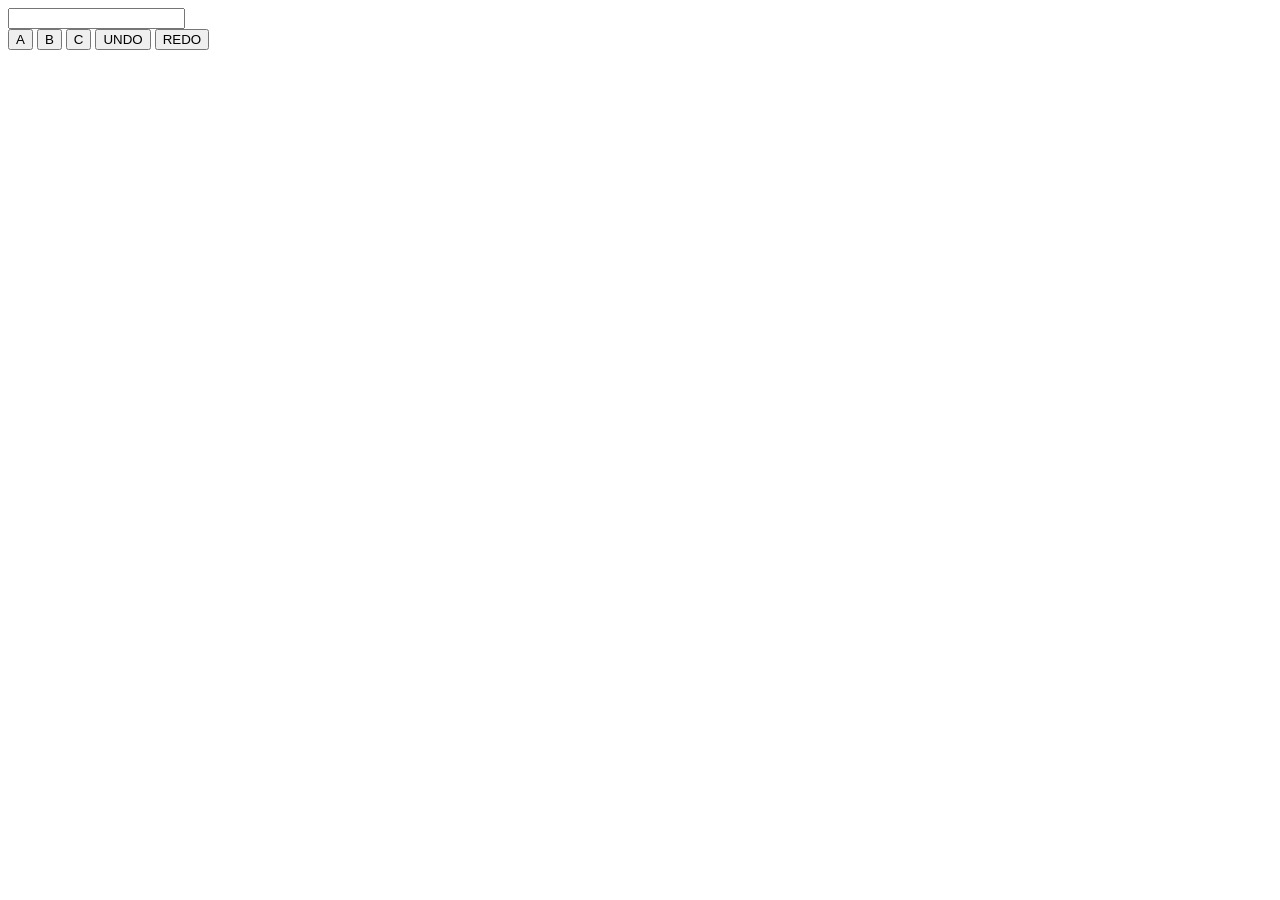
<file: command/index.html>
<html>
    <body>
        <input type="text" id="inputText"/>
        
        <br/>

        <button id="btA">A</button>
        <button id="btB">B</button>
        <button id="btC">C</button>
        <button id="btUndo">UNDO</button>
        <button id="btRedo">REDO</button>

        <script src="js/InsertTextCommand.js"></script> 
        <script src="js/index.js"></script> 
    </body>
</html>
</file>
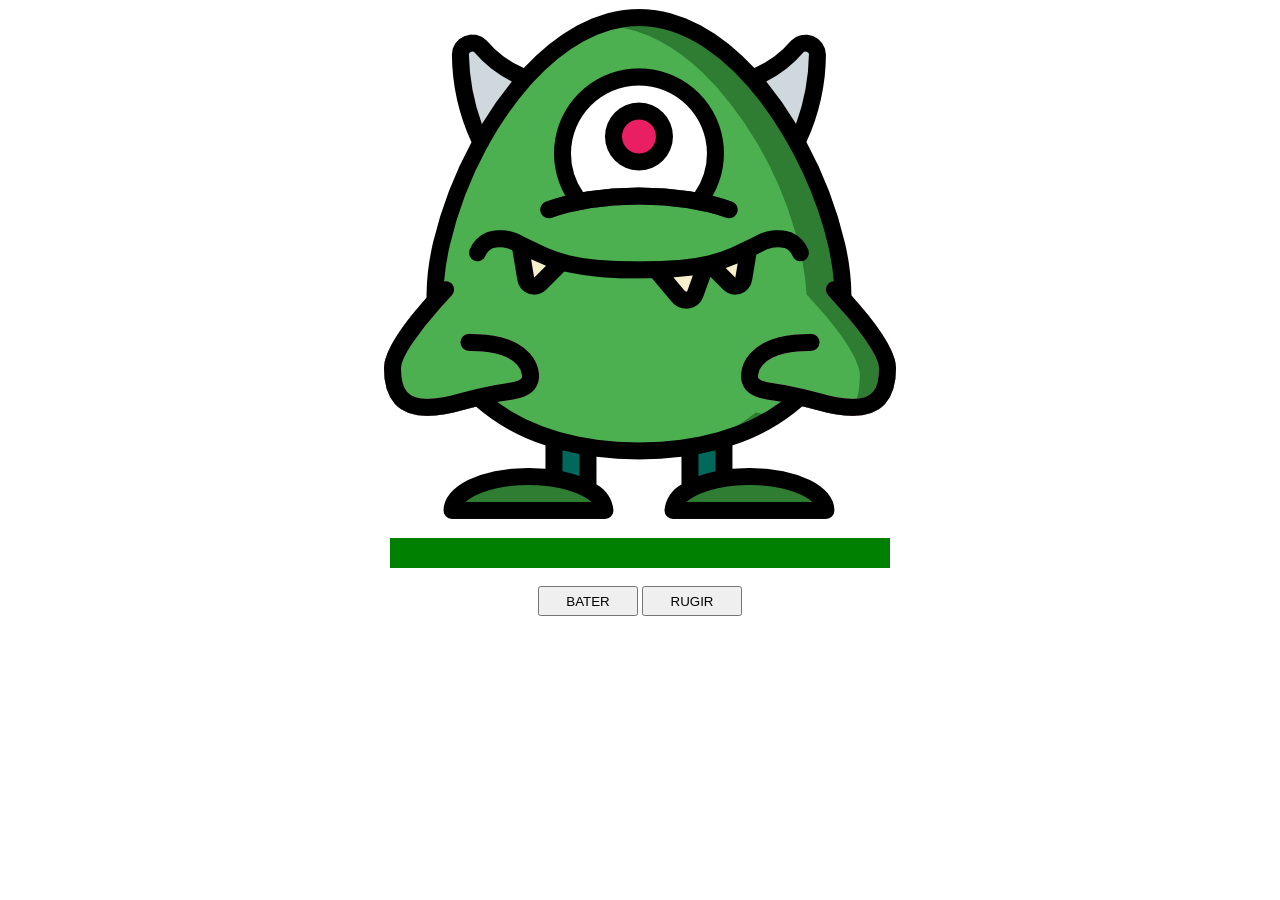
<file: monster/index.html>
<html>
    <header>
        <link rel="stylesheet" href="./css/index.css">
    </header>
    <body>
        <div class="centerContent">
            <img src="./images/monster.png" alt="">
            <br/>
            <br/>
            <div class="lifeBarStyle"></div>
            <br/>
            <button id="hitButton" class="styleButton">BATER</button>
            <button id="roarButton" class="styleButton">RUGIR</button>
        </div>

        <script src="./js/index.js"></script>
    </body>
</html>
</file>
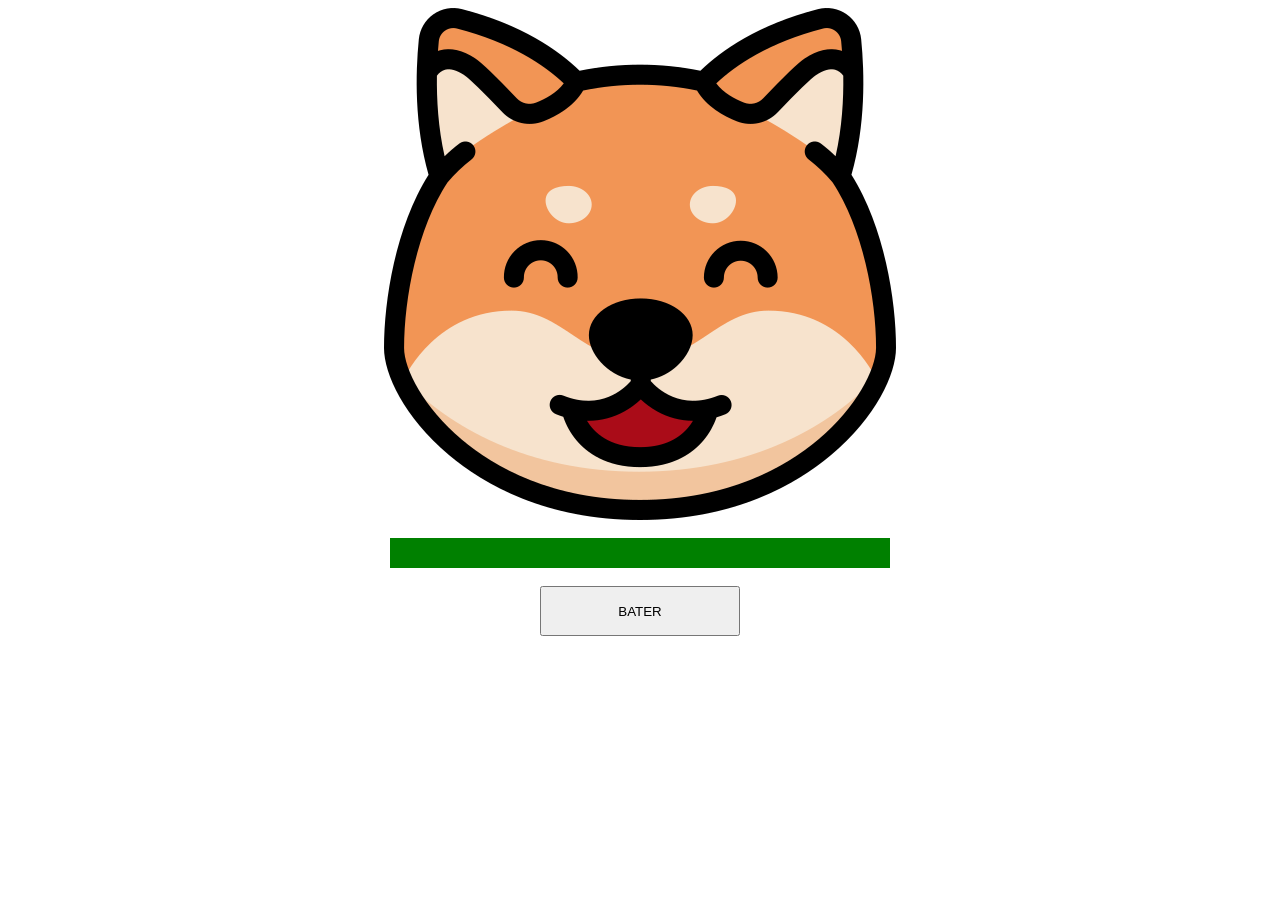
<file: petshop/index.html>
<html>
    <head>
        <link rel="stylesheet" href="./css/index.css">
    </head>
    <body>
        <div class="centerContent">
            <img id="dogFace" src="./images/happy-dog.png" alt="Happy Dog">
            <br/>
            <br/>
            <div id="dogLifeBar" class="lifeBarStyle"></div>
            <br/>
            <button id="hitButton" class="buttonStyle">BATER</button>
        </div>

        <script src="./js/SoundManager.js"></script>
        <script src="./js/Dog.js"></script>
        <script src="./js/InterfaceManager.js"></script>
        <script src="./js/index.js"></script>
    </body>
</html>
</file>
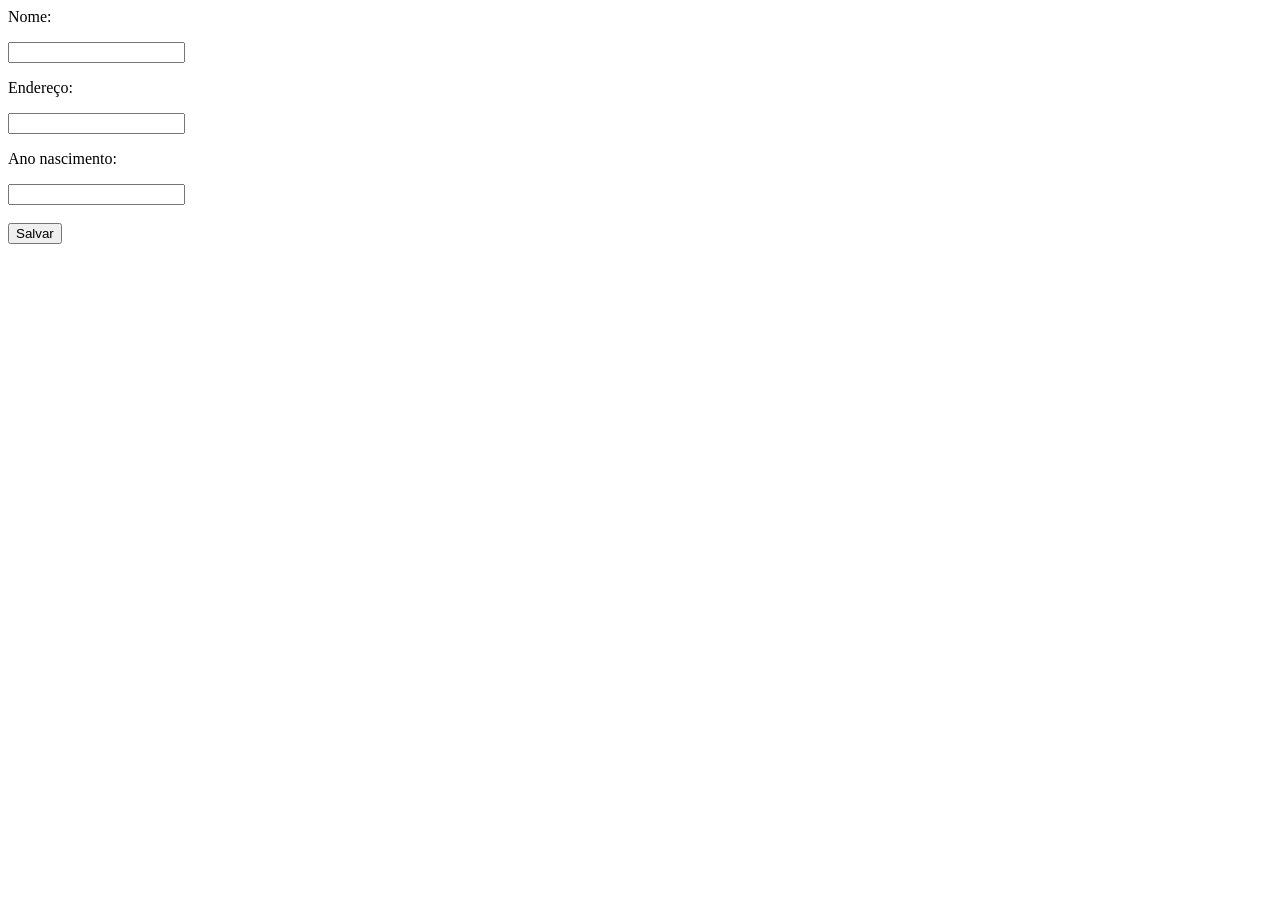
<file: projetos/agenda.html>
<html>
    <body>
        <p>Nome:</p>
        <input id="inputNome" type="text" >

        <br>

        <p>Endereço:</p>
        <input id="inputEndereco" type="text" >

        <br>

        <p>Ano nascimento:</p>
        <input id="inputAno"  type="text" >

        <br>
        <br>

        <button onclick="console.log(`Olá ${inputNome.value} você mora na rua ${inputEndereco.value} e você tem ${2026 - (inputAno.value)} anos`)">Salvar</button>
    </body>
</html>
</file>
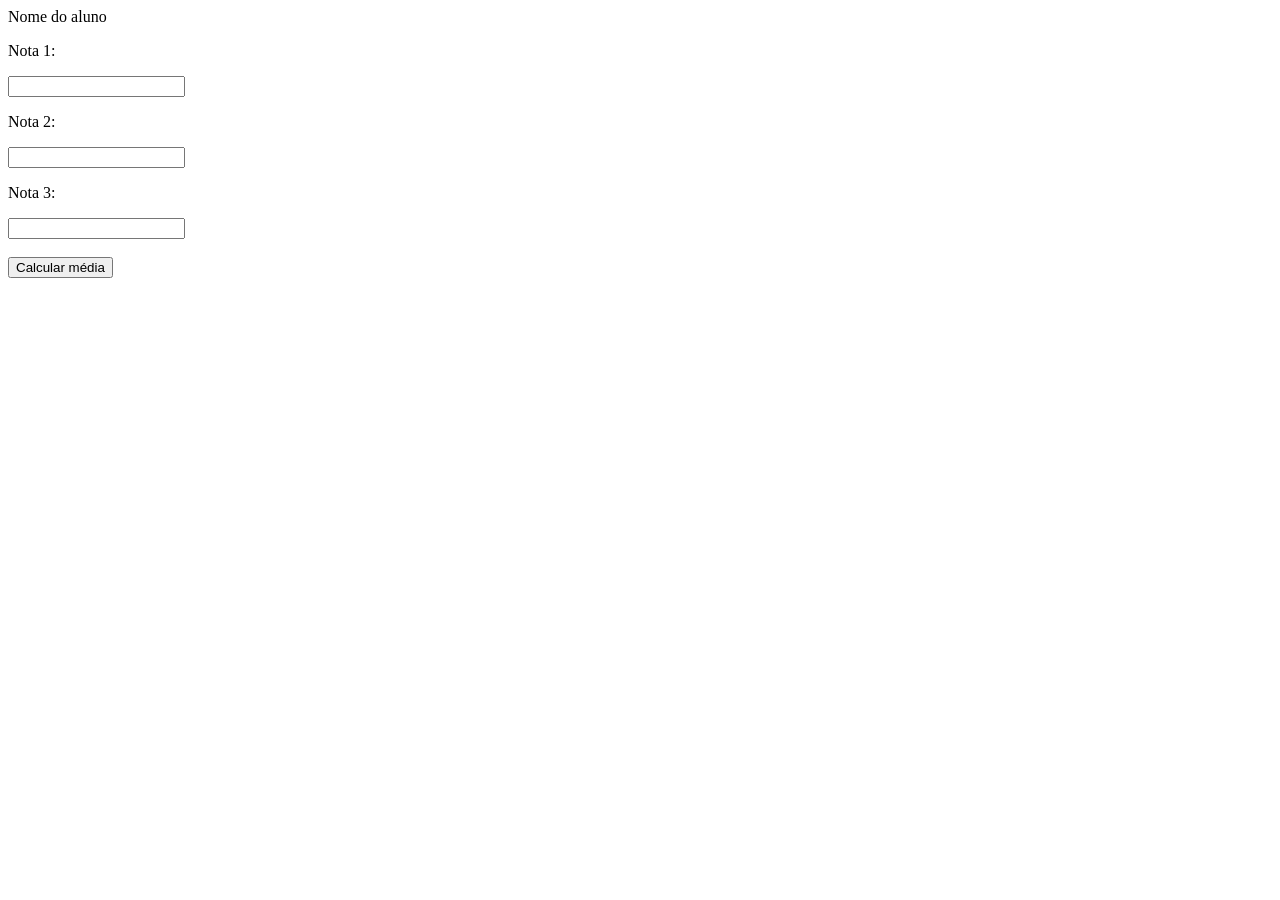
<file: projetos/aluno.html>
<html>
    <body>

        <p>Nome do aluno</p>

        <p>Nota 1:</p>
        <input id="nota1" type="number">

        <p>Nota 2:</p>
        <input id="nota2" type="number">

        <p>Nota 3:</p>
        <input id="nota3" type="number">

        <br>
        <br>

        <button onclick="alert('A média do aluno ' + (parseInt(nota1.value) + parseInt(nota2.value) + parseInt(nota3.value))/3)">Calcular média</button>

    </body>
</html>
</file>
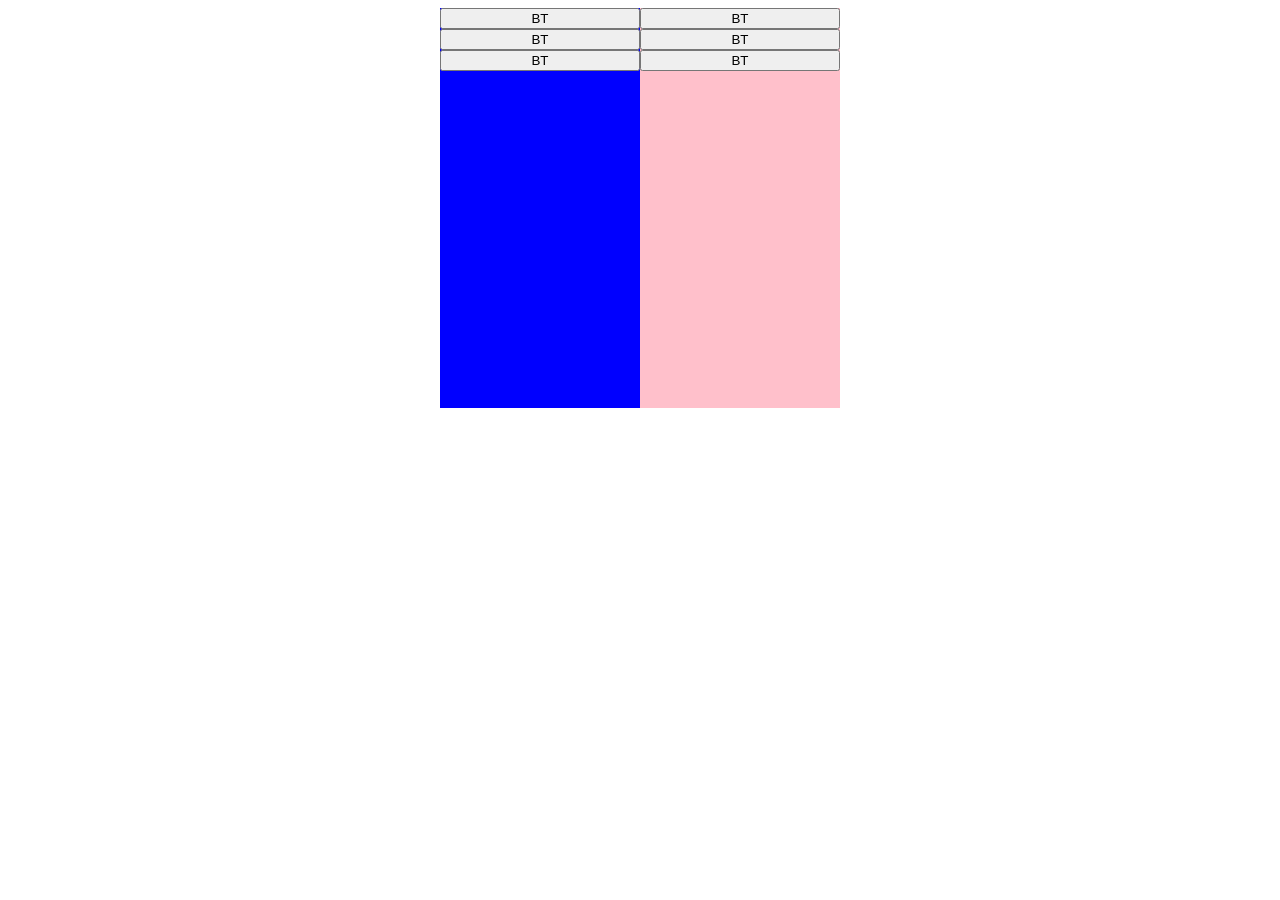
<file: projetos/atividade1.html>
<html>
    <body>
        <center>
            <div style="display: flex; width: 400px; height:400px;">
                <div style="display: flex; width: 100%; height: 100%; flex-direction: column; background-color: blue;">
                    <button>BT</button>
                    <button>BT</button>
                    <button>BT</button>
                </div>
                <div style="display: flex; width: 100%; height: 100%; flex-direction: column; background-color: pink;">
                    <button>BT</button>
                    <button>BT</button>
                    <button>BT</button>
                </div>
            </div>
        </center>
    </body>
</html>
</file>
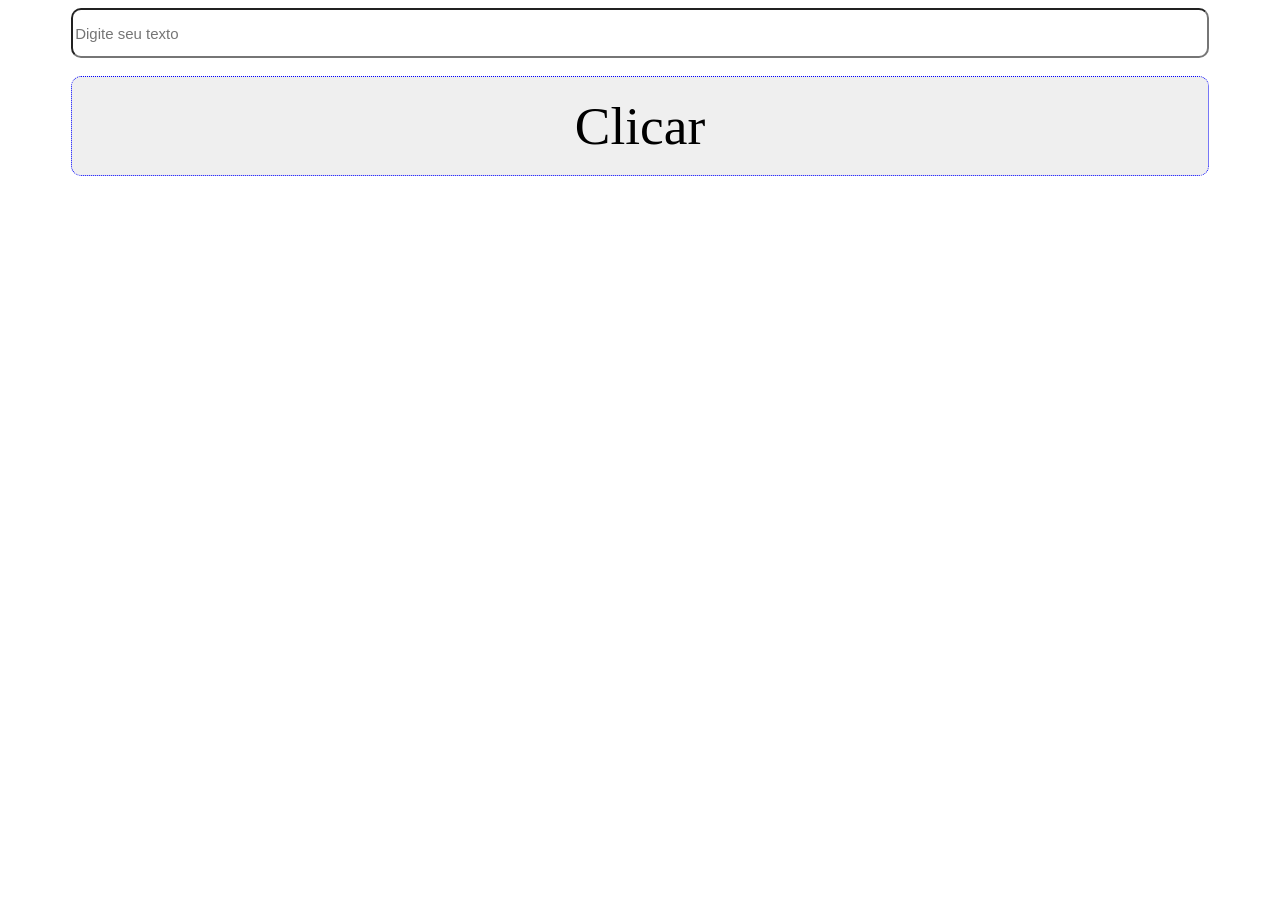
<file: projetos/aula-css.html>
<html>
    <body>
        <center>
            <input id="meuCampoTexto" placeholder="Digite seu texto" style="width: 90%; height: 50px; border-radius: 10px; font-size: 15px;" type="text" >

            <br>
            <br>

            <button style="width: 90%; height: 100px; cursor: pointer; font-family: Impact; font-size: 40pt; border: 1px dotted blue; border-radius: 10px;" onclick="alert(meuCampoTexto.value)">Clicar</button>

        </center>
    </body>
</html>
</file>
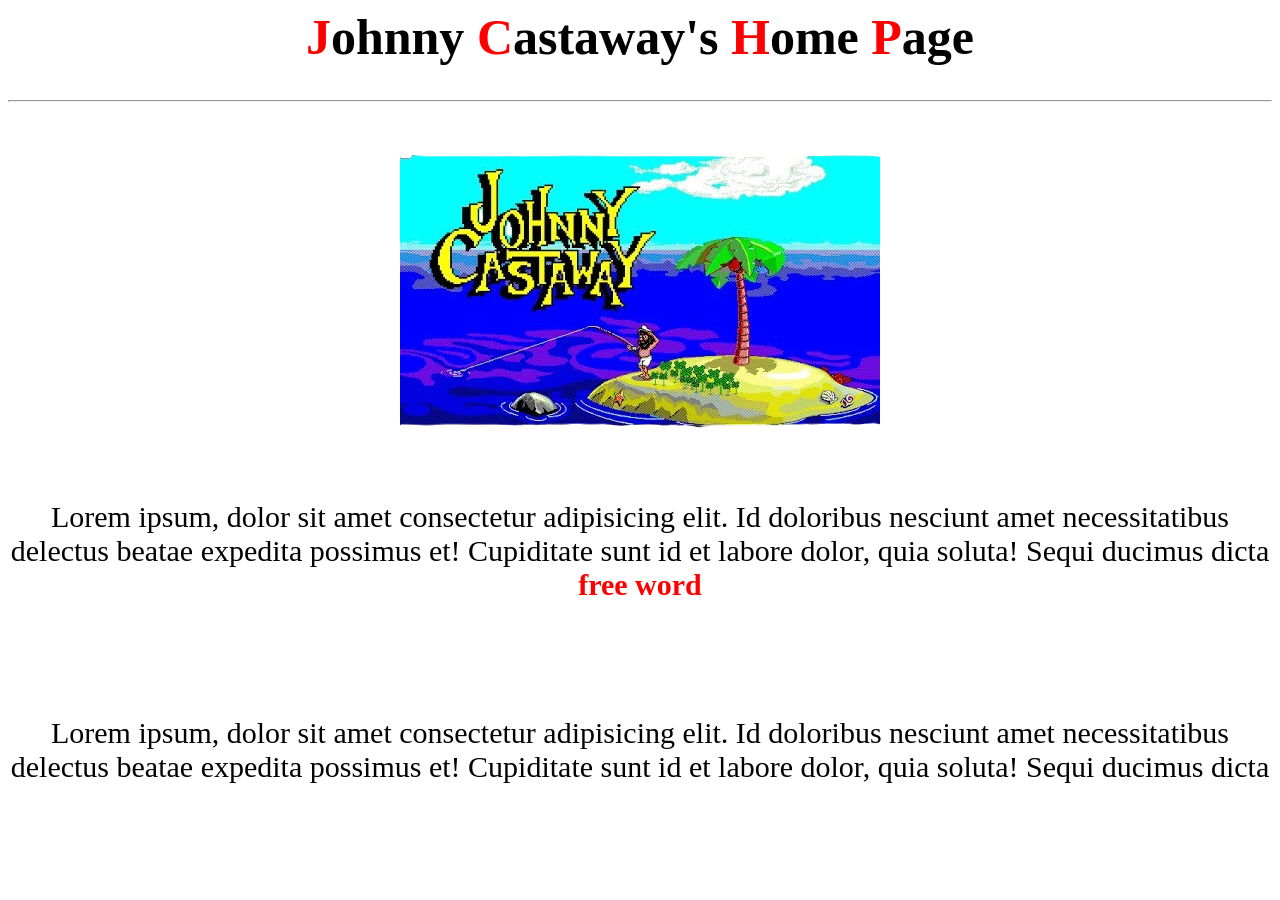
<file: projetos/jogo/jogo.html>
<html>

    <body>

        <center>
            <h1 style="font-size: 50px"> <strong style="color: red;">J</strong style="color: red;">ohnny <strong style="color: red;">C</strong>astaway's <strong style="color: red;">H</strong>ome <strong style="color: red;">P</strong>age</h1>
        
            <hr>
            
            <img src="./johnny-castaway.png" alt="">

            <br>

            <p style="font-size: 30px;">Lorem ipsum, dolor sit amet consectetur adipisicing elit. Id doloribus nesciunt amet necessitatibus delectus beatae expedita possimus et! Cupiditate sunt id et labore dolor, quia soluta! Sequi ducimus dicta  <strong style="color: red;">free word</strong></p>
            
            <br>
            <br>
            <br>

            <p style="font-size: 30px;">Lorem ipsum, dolor sit amet consectetur adipisicing elit. Id doloribus nesciunt amet necessitatibus delectus beatae expedita possimus et! Cupiditate sunt id et labore dolor, quia soluta! Sequi ducimus dicta </p>

        </center>
    
    </body>

</html>
</file>
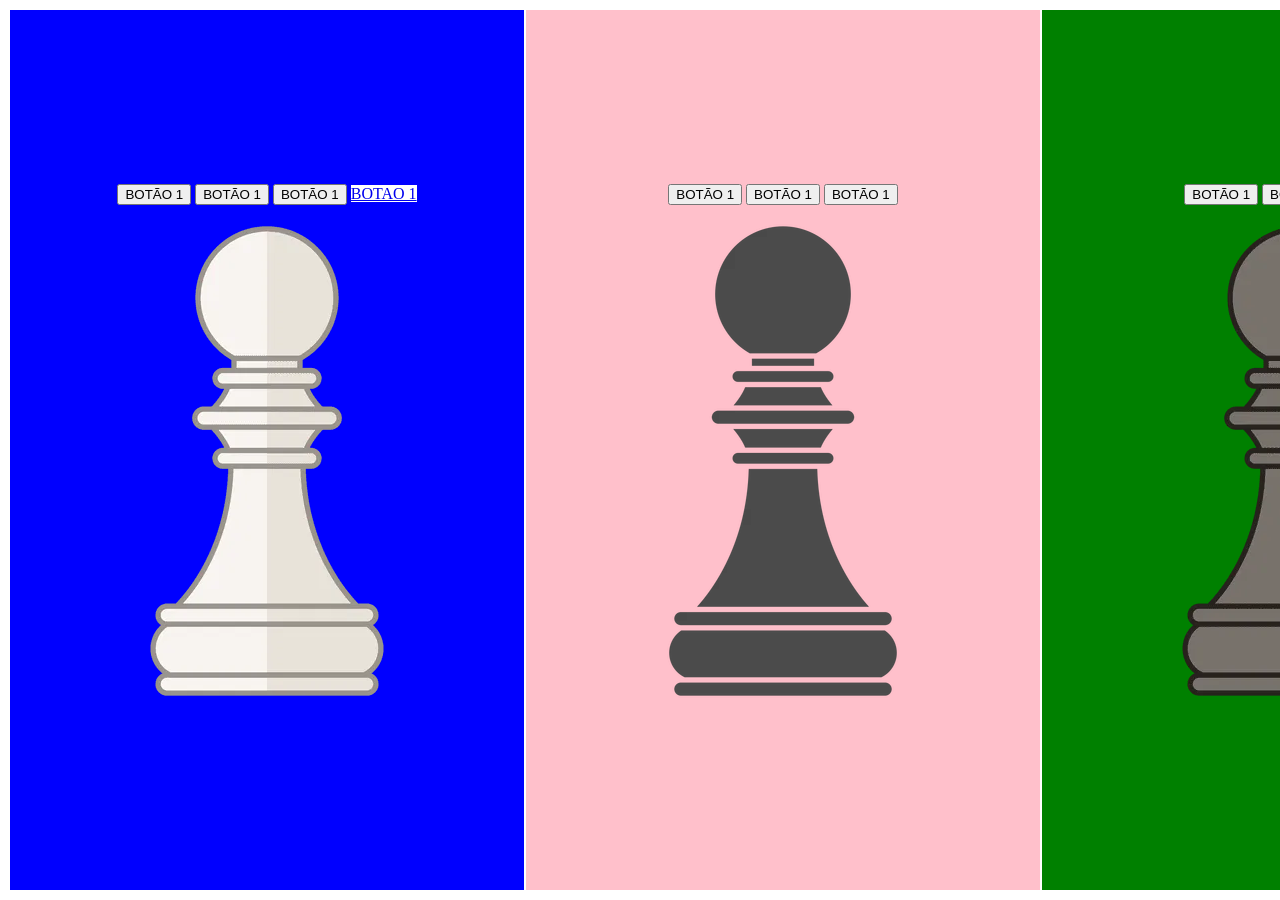
<file: projetos/site-peoes/site-peoes.html>
<html>
    <body>
        <center>
            <table style="width: 100%; height: 100%;">
                <tr>
                    <td style="width: 33%; background-color: blue;">
                        <center>
                            <button>BOTÃO 1</button>
                            <button>BOTÃO 1</button>
                            <button>BOTÃO 1</button>

                            <a href="https://www.chess.com/" target="_blank" style="background-color: white;">BOTAO 1</a>

                            <br>

                            <img src="./peao-branco.webp" alt="Peão branco do xadrez">

                        </center>
                    </td>

                    <td style="width: 33%; background-color: pink">
                        <center>
                            <button>BOTÃO 1</button>
                            <button>BOTÃO 1</button>
                            <button>BOTÃO 1</button>

                            <br>

                            <img src="peao-preto.webp" alt="Peão preto do xadrez">

                        </center>
                    </td>

                    <td style="width: 33%; background-color: green">
                        <center>
                            <button>BOTÃO 1</button>
                            <button>BOTÃO 1</button>
                            <button>BOTÃO 1</button>

                            <br>

                            <img src="./peao-cinza.webp" alt="Peão preto do xadrez">

                        </center>
                    </td>
                </tr>
            </table>
        </center>
    </body>
</html>
</file>
<file: monster/css/index.css>
.centerContent {
    text-align: center;
}

.lifeBarStyle {
    height: 30px;
    width: 500px;
    background-color: green;
    margin: auto;
}

.styleButton {
    height: 30px;
    width: 100px;
}
</file>
<file: petshop/css/index.css>
.centerContent {
    text-align: center;
}

.lifeBarStyle {
    width: 500px;  
    height: 30px; 
    background-color: green; 
    margin: auto;
}

.buttonStyle {
    width: 200px; 
    height: 50px; 
    cursor: pointer;
}
</file>
